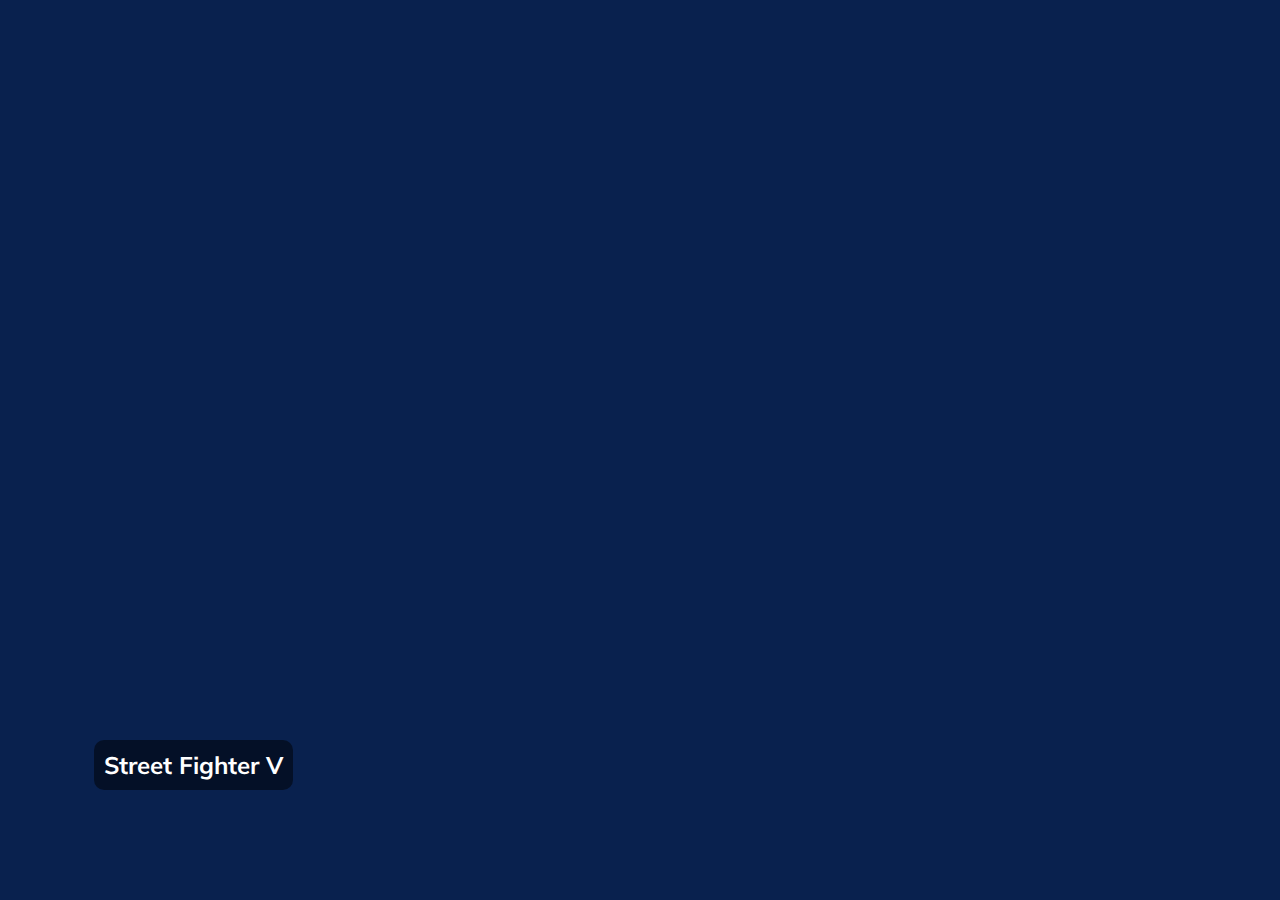
<file: expanding-cards/index.html>
<!DOCTYPE html>
<html lang="en">
<head>
    <meta charset="UTF-8">
    <meta http-equiv="X-UA-Compatible" content="IE=edge">
    <meta name="viewport" content="width=device-width, initial-scale=1.0">
    <link rel='stylesheet' href='style.css'/>
    <title>Expanding Cards</title>
</head>
<body>
    <div class="container">
        <div class="panel active" style="background-image: url('https://images5.alphacoders.com/559/thumb-1920-559865.jpg')" >
            <h3>Street Fighter V</h3>
        </div>
        <div class="panel" style="background-image: url('https://catwithmonocle.com/wp-content/uploads/2021/06/featured-ggs-artwork-01.jpg')" >
            <h3>Guilty Gear Strive</h3>
        </div>
        <div class="panel" style="background-image: url('https://wallpapercave.com/wp/wp2570393.jpg')" >
            <h3>Tekken 7</h3>
        </div>
        <div class="panel" style="background-image: url('https://images6.alphacoders.com/933/thumb-1920-933307.jpg')" >
            <h3>Dragon Ball FighterZ</h3>
        </div>
    </div>
    <script src='script.js'></script>
</body>
</html>
</file>
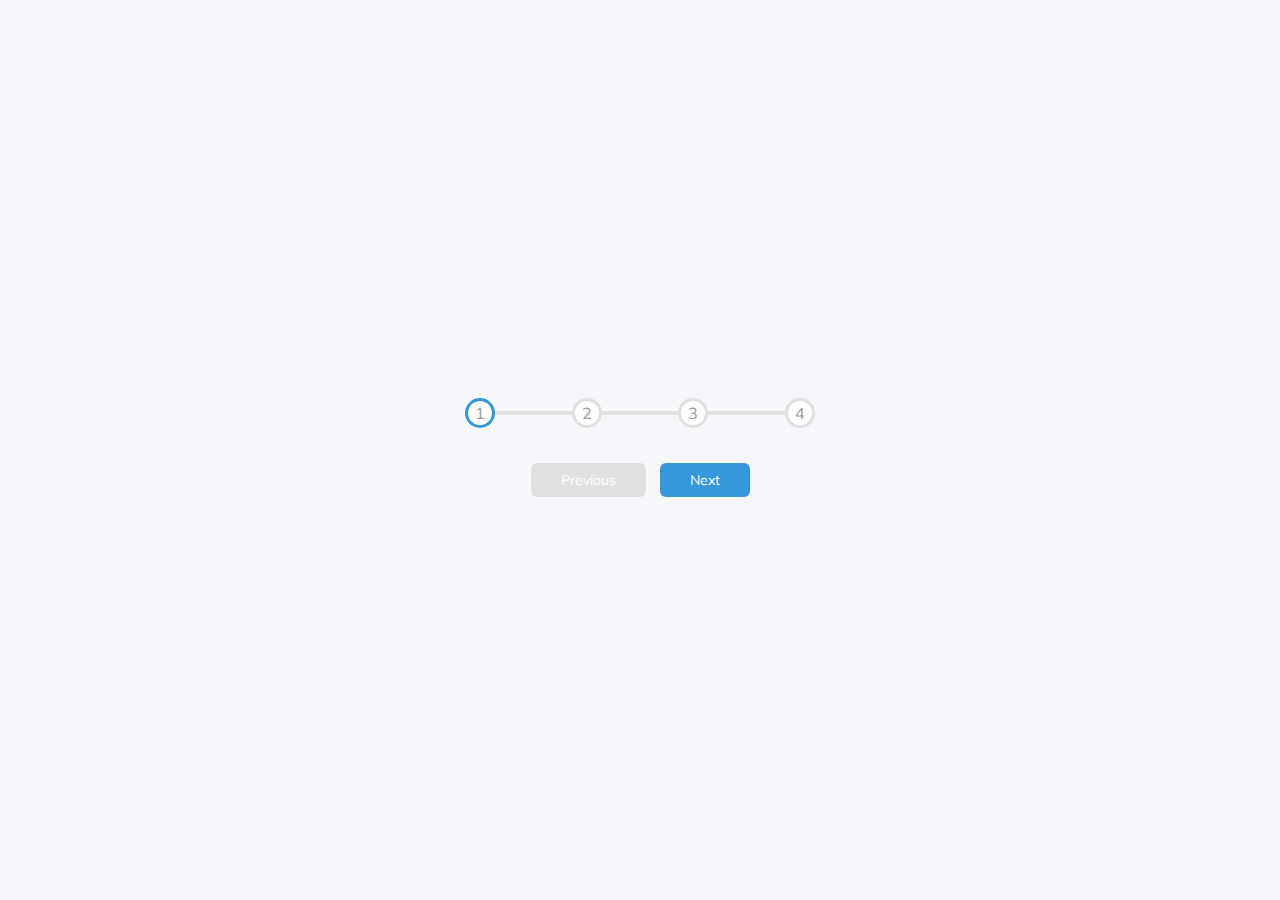
<file: progress-steps/index.html>
<!DOCTYPE html>
<html lang="en">
<head>
    <meta charset="UTF-8">
    <meta http-equiv="X-UA-Compatible" content="IE=edge">
    <meta name="viewport" content="width=device-width, initial-scale=1.0">
    <link rel='stylesheet' href='style.css'/>
    <title>Progress Steps</title>
</head>
<body>
    <div class="container">
        <div class="progress-container">
            <div class="progress" id="progress"></div>
            <div class="circle active">1</div>
            <div class="circle">2</div>
            <div class="circle">3</div>
            <div class="circle">4</div>
        </div>

        <button class="btn" id="prev" disabled>Previous</button>
        <button class="btn" id="next" >Next</button>
    </div>
    <script src='script.js'></script>
</body>
</html>
</file>
<file: expanding-cards/style.css>
@import url('https://fonts.googleapis.com/css2?family=Muli&display=swap');

* {
    box-sizing: border-box;
}

body {
    font-family: 'Muli', sans-serif;
    display: flex;
    background-color: rgb(9, 33, 78);
    align-items: center;
    justify-content: center;
    height: 100vh;
    overflow: hidden;
    margin: 0;
}

.container {
    display: flex;
    width: 90vw;
}

.panel {
    background-size: auto 100%;
    background-position: center;
    background-repeat: no-repeat;
    height: 80vh;
    border-radius: 20px;
    color: white;
    cursor: pointer;
    flex: 0.5;
    margin: 10px;
    position: relative;
    transition: flex 0.7s ease-in;
}
h3 {
    padding: 10px;
    border-radius: 10px;
    background-color: rgba(0, 0, 0, 0.5);
}

.panel h3 {
    font-size: 24px;
    position: absolute;
    bottom: 20px;
    left: 20px;
    margin: 0;
    opacity: 0;
}

.panel.active {
    flex: 5;
}

.panel.active h3 {
    opacity:1;
    transition: opacity 0.3s ease-in 0.4s;
}

@media(max-width: 480px) {
    .container {
        width: 100vw;
    }
    .panel:nth-of-type(3),.panel:nth-of-type(4) {
        display: none;
    }
}
</file>
<file: progress-steps/style.css>
@import url('https://fonts.googleapis.com/css2?family=Muli&display=swap');

:root {
    --line-border-fill: #3498db;
    --line-border-empty: #e0e0e0;
}

* {
    box-sizing: border-box;
}

body {
    background-color: #f6f7fb;
    font-family: 'Muli', sans-serif;
    display: flex;
    flex-direction: column;
    align-items: center;
    justify-content: center;
    height: 100vh;
    overflow: hidden;
    margin: 0;
}

.container {
    text-align: center;
}

.progress-container {
    display: flex;
    justify-content: space-between;
    position: relative;
    margin-bottom: 30px;
    max-width: 100%;
    width: 350px;
}
.progress-container::before {
    content: '';
    background-color: var(--line-border-empty);
    position: absolute;
    top:  50%;
    left: 0;
    transform:translateY(-50%);
    height: 4px;
    width: 100%;
    z-index: -1;
}

.progress {
    background-color: var(--line-border-fill);
    position: absolute;
    top:  50%;
    left: 0;
    transform:translateY(-50%);
    height: 4px;
    width: 0%;
    z-index: -1;
    transition: 0.4s ease;
}

.circle {
    display: flex;
    align-items: center;
    justify-content: center;
    background-color: #fff;
    color: #999;
    border: 3px solid var(--line-border-empty);
    border-radius: 50%;
    height: 30px;
    width: 30px;
    transition: 0.4s ease;
}

.circle.active {
    border-color: var(--line-border-fill);
}

.btn {
    background-color: var(--line-border-fill);
    color: white;
    border: 0;
    border-radius: 6px;
    cursor: pointer;
    font-family: inherit;
    padding: 8px 30px;
    margin: 5px;
    font-size: 14px;
}

.btn:active {
    transform: scale(0.98);
}

.btn:focus {
    outline: 0;
}

.btn:disabled {
    background-color: var(--line-border-empty);
    cursor: not-allowed;
}
</file>
